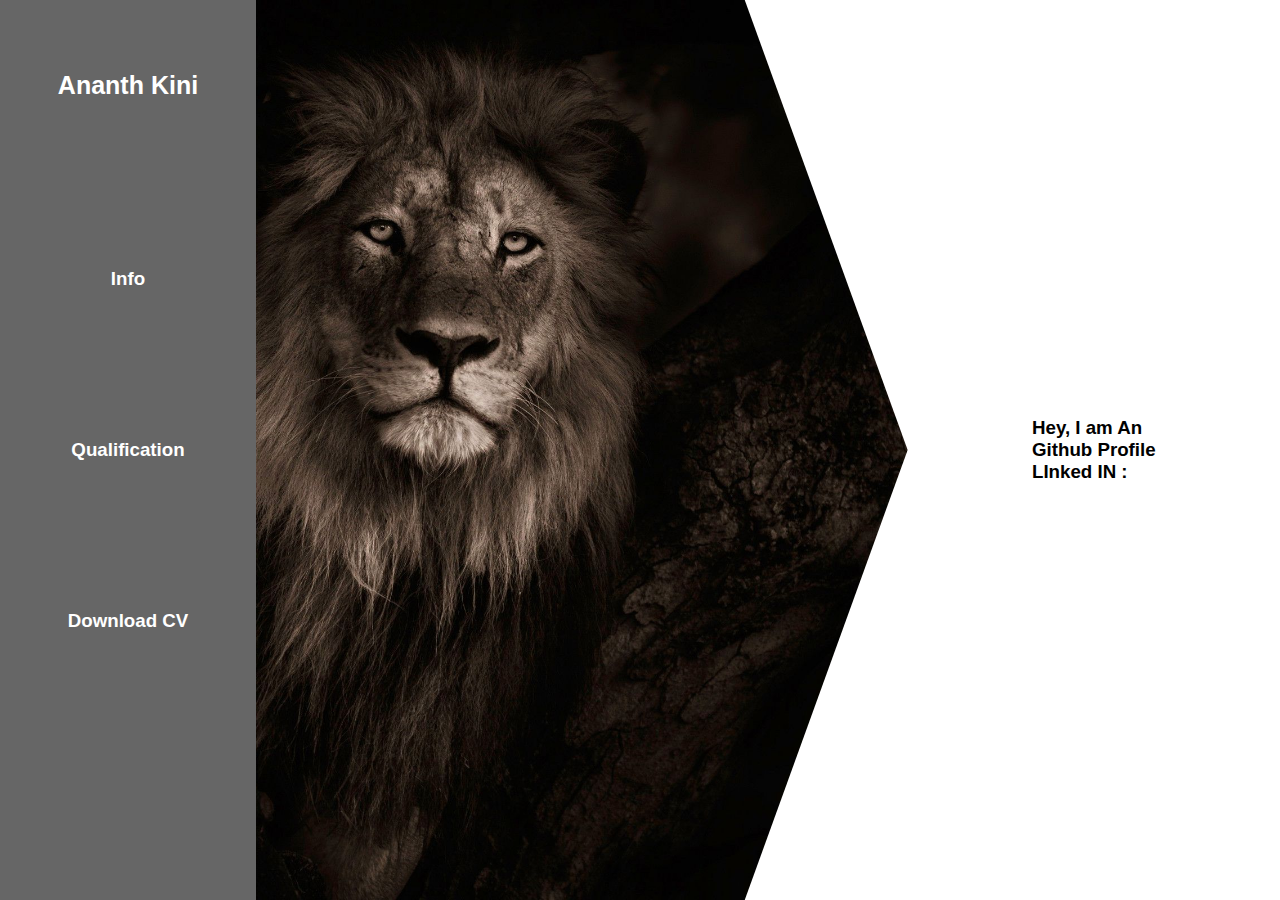
<file: index.html>
<!DOCTYPE html>
<html lang="en">
    <head>
        <meta charset="UTF-8">
        <meta http-equiv="X-UA-Compatible" content="IE=edge">
        <meta name="viewport" content="width=device-width, initial-scale=1.0">
        <title>Document</title>
        <link rel="stylesheet" href="./css/main.css"/>
    </head>
    <body>
        <div class="container">
            <div class="sidebar">
                <div class="sidebar_heading">
                    <h4>Ananth Kini</h4>
                </div>
                <div class="sidebar_links">
                    <h3 id="info_link">Info</h3>
                    <h3 id="qual_link">Qualification</h3>
                    <h3 id="download_link">Download CV</h3>
                </div>
            </div>
            <div class="main">
                <div class="image_container">
                </div>
                <div class="main_container">
                    <div class="info_container">
                        <h3 >Hey, I am <span id="typed">Ananth Kini</span></h3>
                        <h3>Github Profile</h3>
                        <h3>LInked IN :</h3>
                    </div>

                    <div class="qualification_container">
                        <h3>Hello</h3>
                    </div>
                </div>
            </div>
        </div>
        
        <script type="text/javascript" src="./js/main.js"></script>
    </body>
</html>
</file>
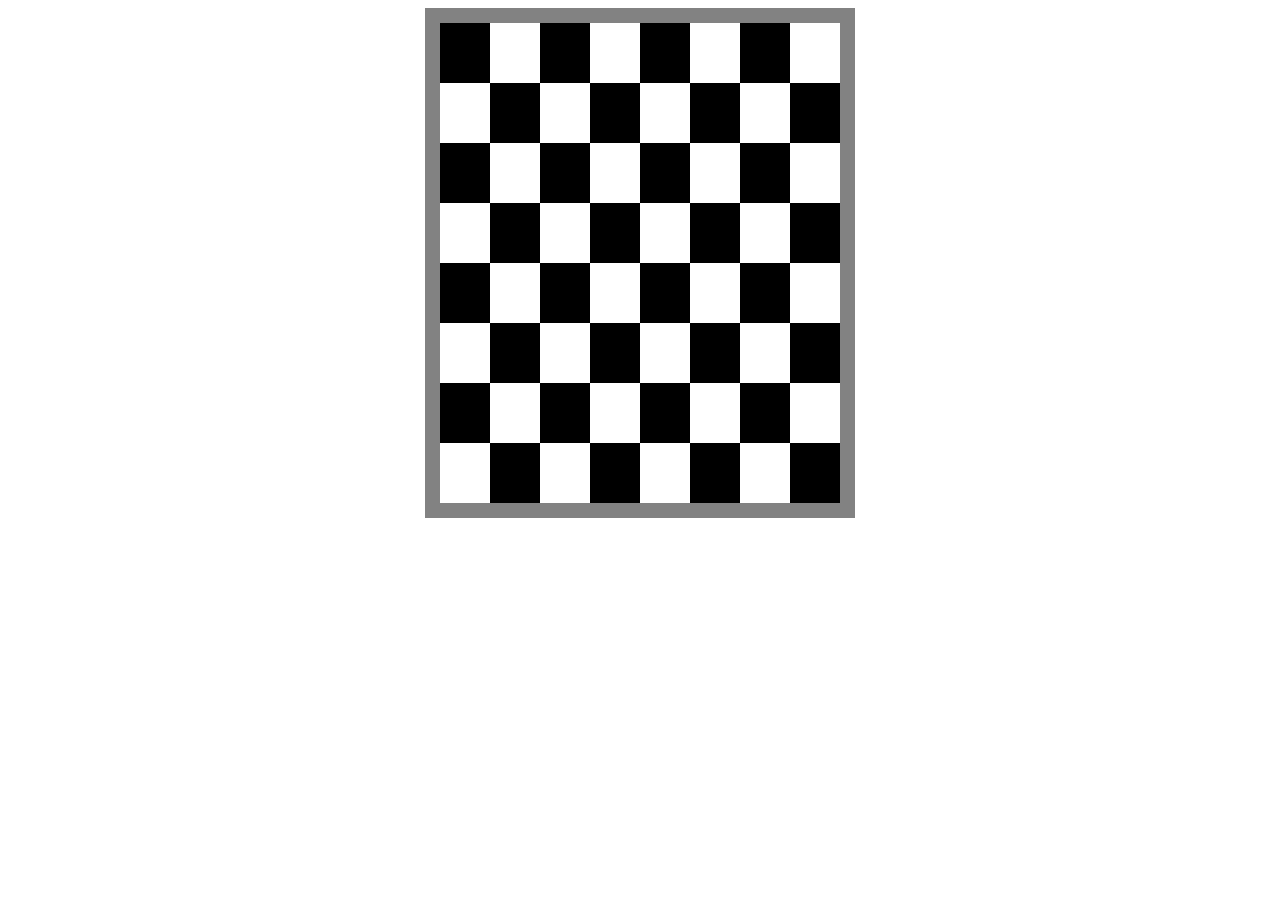
<file: chess.html>
<!DOCTYPE html>
<html lang="en">
<head>
    <meta charset="UTF-8">
    <meta http-equiv="X-UA-Compatible" content="IE=edge">
    <meta name="viewport" content="width=device-width, initial-scale=1.0">
    <title>Chess</title>
    <link rel="stylesheet" href="./css/chess.css"/>
</head>
<body>
    <div class="">
        <div class="board">
            <div class="row">
                <div class="square black"></div>
                <div class="square white"></div>
                <div class="square black"></div>
                <div class="square white"></div>
                <div class="square black"></div>
                <div class="square white"></div>
                <div class="square black"></div>
                <div class="square white"></div>
            </div>
            <div class="row">
                <div class="square white"></div>
                <div class="square black"></div>
                <div class="square white"></div>
                <div class="square black"></div>
                <div class="square white"></div>
                <div class="square black"></div>
                <div class="square white"></div>
                <div class="square black"></div>
                
            </div>
            <div class="row">
                <div class="square black"></div>
                <div class="square white"></div>
                <div class="square black"></div>
                <div class="square white"></div>
                <div class="square black"></div>
                <div class="square white"></div>
                <div class="square black"></div>
                <div class="square white"></div>
            </div>
            <div class="row">
                <div class="square white"></div>
                <div class="square black"></div>
                <div class="square white"></div>
                <div class="square black"></div>
                <div class="square white"></div>
                <div class="square black"></div>
                <div class="square white"></div>
                <div class="square black"></div>
            </div>
            <div class="row">
                <div class="square black"></div>
                <div class="square white"></div>
                <div class="square black"></div>
                <div class="square white"></div>
                <div class="square black"></div>
                <div class="square white"></div>
                <div class="square black"></div>
                <div class="square white"></div>
            </div>
            <div class="row">
                <div class="square white"></div>
                <div class="square black"></div>
                <div class="square white"></div>
                <div class="square black"></div>
                <div class="square white"></div>
                <div class="square black"></div>
                <div class="square white"></div>
                <div class="square black"></div>
            </div>
            <div class="row">
                <div class="square black"></div>
                <div class="square white"></div>
                <div class="square black"></div>
                <div class="square white"></div>
                <div class="square black"></div>
                <div class="square white"></div>
                <div class="square black"></div>
                <div class="square white"></div>
            </div>
            <div class="row">
                <div class="square white"></div>
                <div class="square black"></div>
                <div class="square white"></div>
                <div class="square black"></div>
                <div class="square white"></div>
                <div class="square black"></div>
                <div class="square white"></div>
                <div class="square black"></div>
            </div>
        </div>
    </div>
</body>
</html>
</file>
<file: css/main.css>
*{
    margin: 0;
    font-family: sans-serif;
}
.container{
    display: flex;
    height: 100vh;
}

.sidebar{
    flex: 0.2;
    background-color: rgb(0,0,0,0.6);
    display: flex;
    flex-direction: column;
}
.main{
    flex:0.8;
    display: flex;
}

.image_container{
    flex: 0.6;
}
.main_container{
    flex:0.4;
    display: flex;
    justify-content: center;
    align-items: center;
}
.sidebar_heading{
    text-align: center;
    color: white;
    display: flex;
    justify-content: center;
    flex: 0.2;
    align-items: center;
}

.sidebar_heading > h4{
    font-size: 25px;
}
.sidebar_links{
    padding: 23px;
    color: white;
    cursor: pointer;
    display: flex;
    flex-direction: column;
    justify-content: space-around;
    align-items: center;
    flex: 0.6;
}

.image_container{
    flex: 0.7;
    background-image: url('../images/left.jpg');
    background-size: cover;
    background-repeat: no-repeat;
    background-position: center;
    clip-path:polygon(0% 0%,75% 0%, 100% 50%,75% 100%, 0% 100%);
}

h3#typed{
    font-family: monospace;
}

.qualification_container{
    display: none;
}
</file>
<file: css/chess.css>
.board{
    width: 400px;
    height: 480px;
    display: flex;
    justify-content: center;
    border: 15px solid #828282;
    flex-direction: column;
    margin: 0 auto;
}
.row{
    height : 60px;
    display: flex;
    flex-direction: row;
}
.square{
    height:60px;
    width:60px;
}
.black{
    background-color: black;
}
</file>
